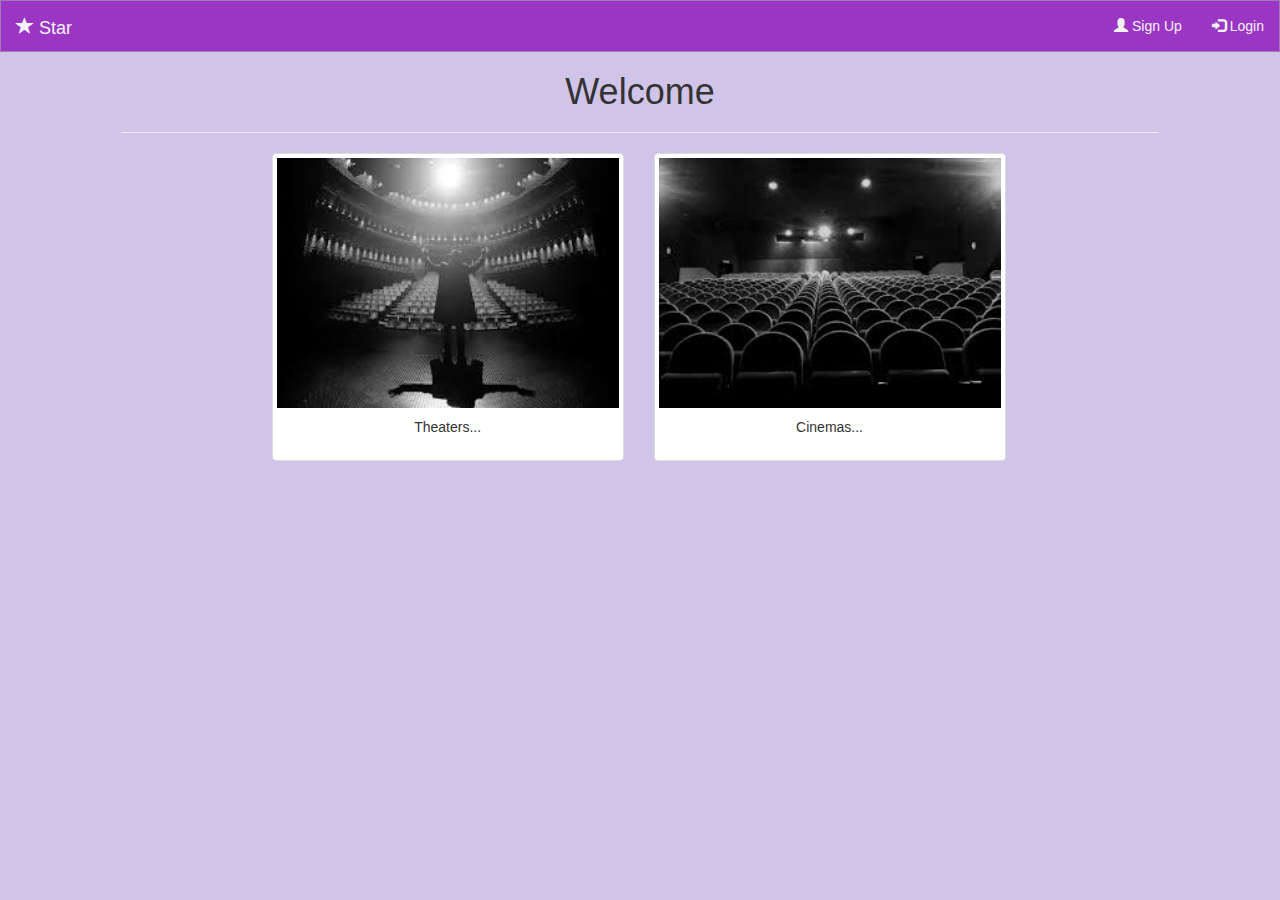
<file: ISA/src/main/resources/static/index.html>
<!DOCTYPE html>

<html>



<head>

	<!--link rel="stylesheet" href="css/bootstrap.min.css"-->
	<script src="js/jquery.min.js"></script>
	<script src="js/bootstrap.min.js"></script>
	<link rel="stylesheet" href="https://maxcdn.bootstrapcdn.com/bootstrap/3.3.7/css/bootstrap.min.css">
	<link rel="stylesheet" href="css/navbar.css">
	
	<meta name="viewport" content="width=device-width, initial-scale=1">
	<title> Home </title>
	
	
<style>

</style>

</head>



<body>


<nav class="navbar navbar-default">
  <div class="container-fluid">
    <div class="navbar-header">
      <a class="navbar-brand" href="index.html"><span class="glyphicon glyphicon-star" aria-hidden="true"></span> Star</a>
    </div>
    <ul class="nav navbar-nav navbar-right">
      <li><a href="UnregisteredUsers/registration.html"><span class="glyphicon glyphicon-user"></span> Sign Up</a></li>
      <li><a href="UnregisteredUsers/login.html"><span class="glyphicon glyphicon-log-in"></span> Login</a></li>
	  
    </ul>
  </div>
</nav>
  
<div class="container-fluid text-center">    
  <div class="row content">
    <div class="col-sm-1 sidenav">
     
    </div>
    <div class="col-lg-10"> 
      <h1>Welcome</h1>
      <hr>
      <div class="row" style="padding-left:150px;">
  <div class="col-lg-5">
    <div class="thumbnail">
      <a href="images/index.jpg">
        <img src="images/index.jpg" alt="Lights" style="width:100%; height:250px; width: 380px;" >
        <div class="caption">
          <p>Theaters...</p>
        </div>
      </a>
    </div>
  </div>
 <div class="col-lg-5">
    <div class="thumbnail">
      <a href="images/index1.jpg">
        <img src="images/index1.jpg" alt="Lights" style="width:100%; height:250px; width: 380px;">
        <div class="caption">
          <p>Cinemas...</p>
        </div>
      </a>
    </div>
  </div>
    </div>
	</div>
    <div class="col-sm-1 sidenav">
     
    </div>
  </div>
</div>



</body>



</html>
</file>
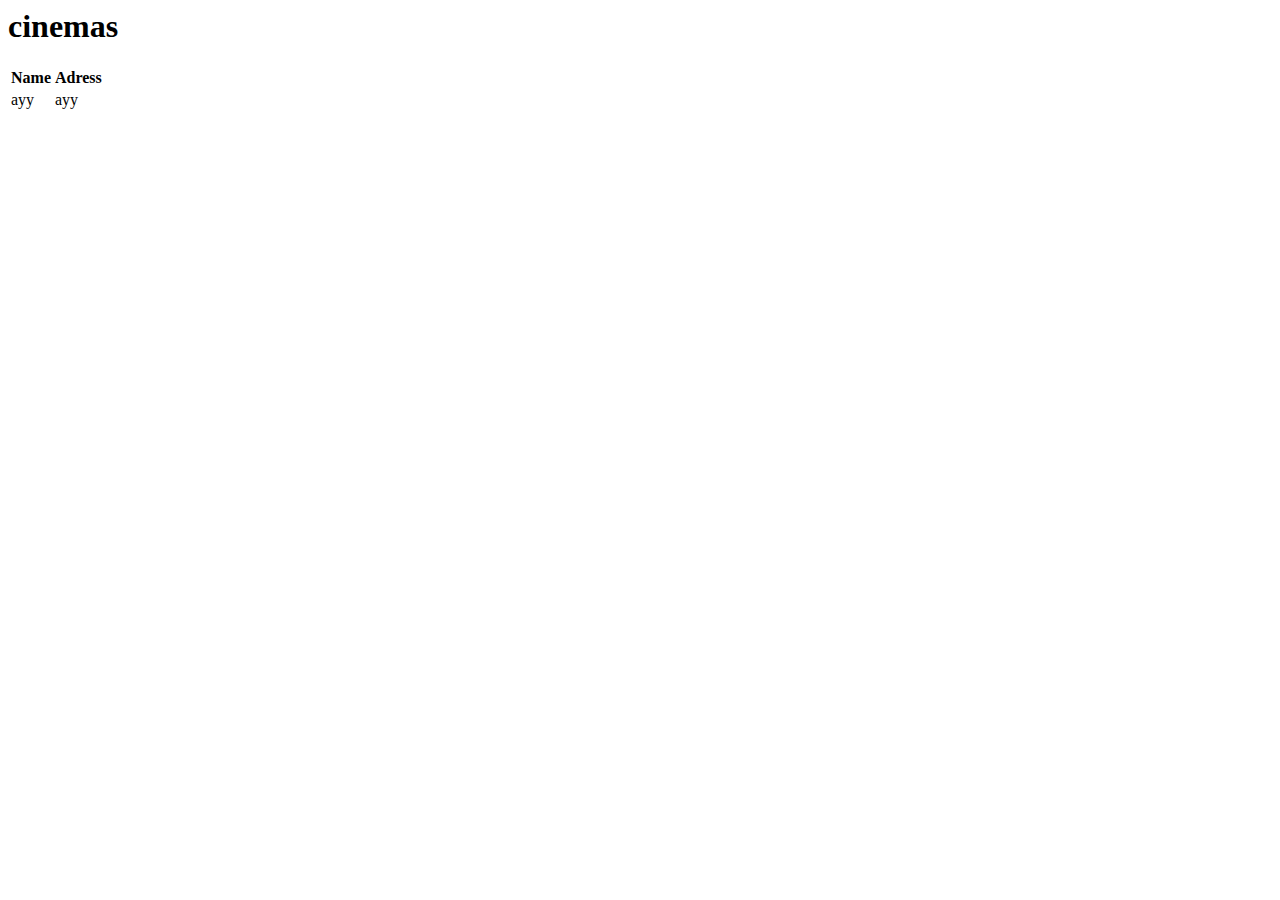
<file: ISA/bin/homeBody.html>
<html></html>
<h1>cinemas</h1>
	  <table class="table table-striped">
        <tr>
            <th>Name</th>
            <th>Adress</th>
        </tr>
        <tr th:each="cinema : ${cinemas}">
            <td th:text="${cinema.getName()}">ayy</td>
            <td th:text="${cinema.getAdress()}">ayy</td>
        </tr>
        </html>
</file>
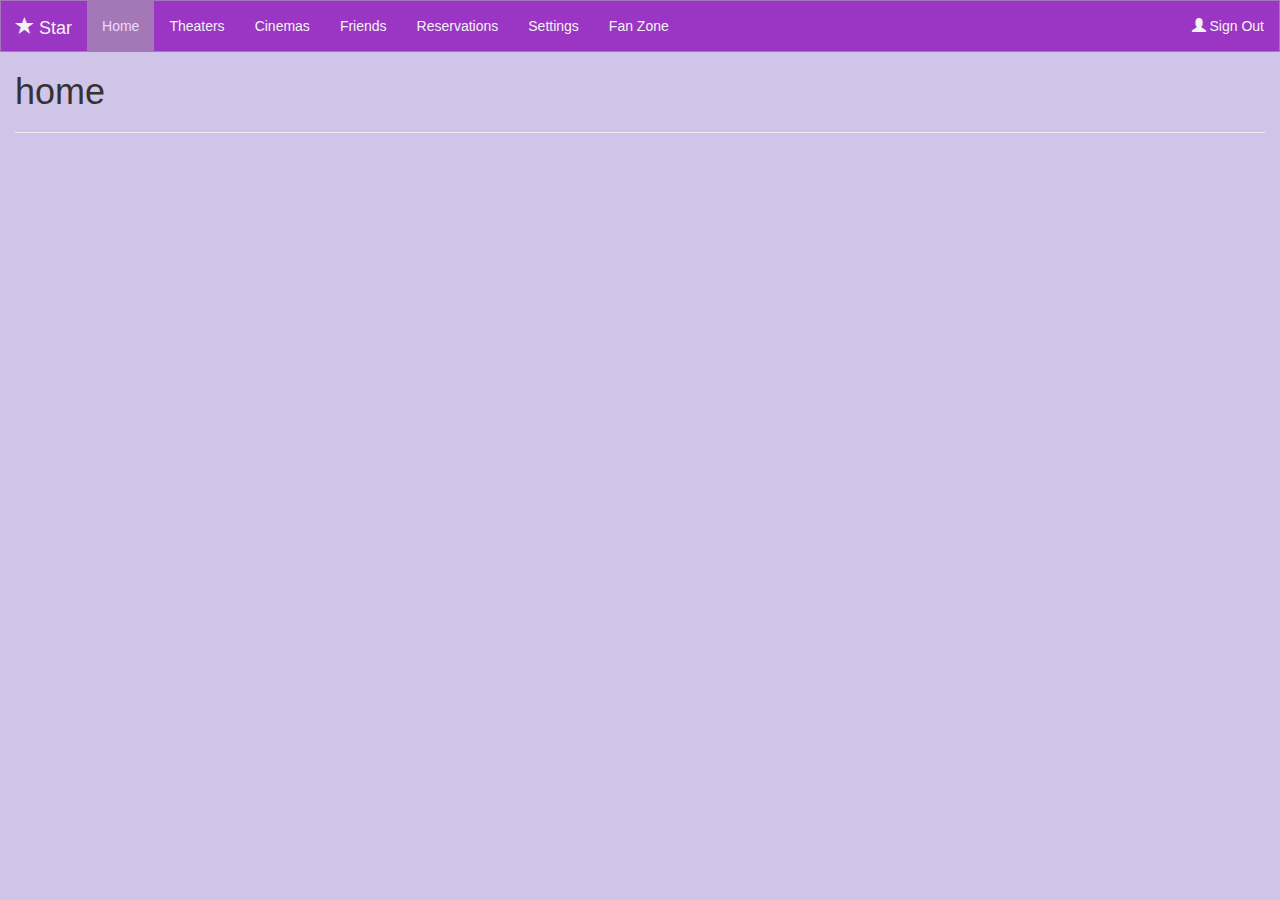
<file: ISA/src/main/resources/static/RegisteredUser/home.html>
<!DOCTYPE html>

<html>



<head>

	<!--link rel="stylesheet" href="css/bootstrap.min.css"-->
	<script src="../js/jquery.min.js"></script>
	<script src="../js/bootstrap.min.js"></script>
	<link rel="stylesheet" href="https://maxcdn.bootstrapcdn.com/bootstrap/3.3.7/css/bootstrap.min.css">
	<link rel="stylesheet" href="../css/navbar.css">
	
	<meta name="viewport" content="width=device-width, initial-scale=1">
	<title> User </title>
	
<style>

</style>

</head>

<body>

<nav class="navbar navbar-default">
  <div class="container-fluid">
    <div class="navbar-header">
      <a class="navbar-brand" href="../index.html"><span class="glyphicon glyphicon-star" aria-hidden="true"></span> Star</a>
    </div>
    <ul class="nav navbar-nav">

        <li class="active"><a data-toggle="tab"  href="#home">Home</a>
		</li>
        <li><a data-toggle="tab" href="#tab1">Theaters</a></li>
        <li><a data-toggle="tab" href="#tab2">Cinemas</a></li>
        <li><a data-toggle="tab" href="#tab3">Friends</a></li>
		<li><a data-toggle="tab" href="#tab4">Reservations</a></li>
		<li><a data-toggle="tab" href="#tab5">Settings</a></li>
		<li><a data-toggle="tab" href="#tab6">Fan Zone</a></li>
      </ul>
	  
	<ul class="nav navbar-nav navbar-right">
      <li><a href="#"><span class="glyphicon glyphicon-user"></span> Sign Out</a></li>	  
    </ul>
	
	
  </div>
</nav>

<div class="container-fluid text-center">    
  <div class="row content">
   
	
    <div class="col-lg-12 text-left"> 
      <div class="tab-content" style="">
	  
	  
	  <div id="home" class="tab-pane fade in active">
	 
	<h1> home </h1>
	
		<hr>
		
	
      </div>

 <div id="tab1" class="tab-pane fade">
      <h1>theaters</h1>
	  
	  
		
    </div>
	
 <div id="tab2" class="tab-pane fade">
      <h1>cinemas</h1>
	  
	  
	</div>
	
 <div id="tab3" class="tab-pane fade">
      <h1>friends</h1>
	  
	  
    </div>

	 <div id="tab4" class="tab-pane fade">
      <h1>reservations</h1>
	  
	  
    </div>
	
	 <div id="tab5" class="tab-pane fade">
      <h1>settings</h1>
	  
	  
    </div>
	
	 <div id="tab6" class="tab-pane fade">
		
	 <nav class="navbar navbar-default">
  <div class="container-fluid">
    <div class="navbar-header">
      <a class="navbar-brand" href="#">FanZone</a>
    </div>
    <ul class="nav navbar-nav">
	   <li class="active"><a data-toggle="tab"  href="#req">Requisites Store</a>
		</li>
        <li><a data-toggle="tab" href="#ads">User Ads</a></li>
      
    </ul>
    <form class="navbar-form navbar-left" action="/action_page.php">
      <div class="form-group">
        <input type="text" class="form-control" placeholder="Search">
		<button type="submit" class="btn btn-default">Submit</button>
      </div>
      
    </form>
  </div>
</nav> 

<div class="tab-content">
  <div id="req" class="tab-pane fade in active">

<div class="container-fluid text-center">    
  <div class="row content">
    <div class="col-sm-2 sidenav">
      <p><a href="#">Link</a></p>
      <p><a href="#">Link</a></p>
      <p><a href="#">Link</a></p>
    </div>
    <div class="col-sm-8 text-left"> 
      <h1>Welcome</h1>
      <p>Lorem ipsum dolor sit amet, consectetur adipiscing elit, sed do eiusmod tempor incididunt ut labore et dolore magna aliqua. Ut enim ad minim veniam, quis nostrud exercitation ullamco laboris nisi ut aliquip ex ea commodo consequat. Excepteur sint occaecat cupidatat non proident, sunt in culpa qui officia deserunt mollit anim id est laborum consectetur adipiscing elit, sed do eiusmod tempor incididunt ut labore et dolore magna aliqua. Ut enim ad minim veniam, quis nostrud exercitation ullamco laboris nisi ut aliquip ex ea commodo consequat.</p>
      <hr>
      <h3>Test</h3>
      <p>Lorem ipsum...</p>
    </div>
    <div class="col-sm-2 sidenav">
      <div class="well">
        <p>ADS</p>
      </div>
      <div class="well">
        <p>ADS</p>
      </div>
    </div>
  </div>
</div>

</div>

 <div id="ads" class="tab-pane fade">
      <h1>User Ads</h1>
	  
	  
    </div>	  
	  
 </div>
	
	
</div>
</div>

</div>
</div>



</body>
</html>
</file>
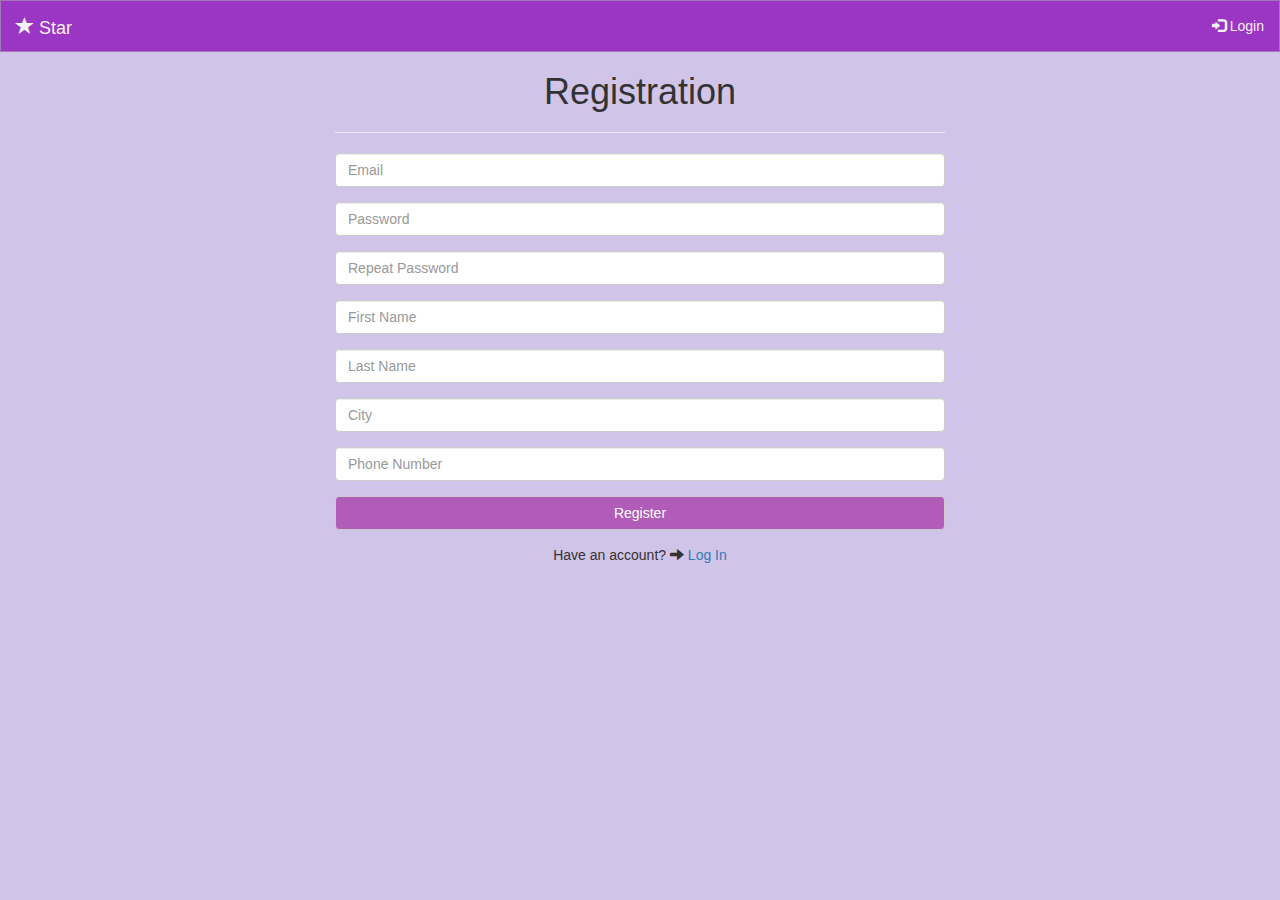
<file: ISA/src/main/resources/templates/UnregisteredUsers/registration.html>
<!DOCTYPE html>

<html xmlns:th="http://www.thymeleaf.org">



<head>

	<!--link rel="stylesheet" href="css/bootstrap.min.css"-->
	<script src="js/jquery.min.js"></script>
	<script src="js/bootstrap.min.js"></script>
	<link rel="stylesheet" href="https://maxcdn.bootstrapcdn.com/bootstrap/3.3.7/css/bootstrap.min.css">
	<link rel="stylesheet" href="css/navbar.css">
	<meta charset="UTF-8">
	<meta name="viewport" content="width=device-width, initial-scale=1">
	<title> Registration </title>
	
	<script>
	$(function() {
		var frm = $('#register');
		frm.submit(function submit(event){
			
			event.preventDefault();
			if($('#pass1').val() != $('#pass2').val()){
				alert('nisu iste');
				return false;
			}
			formData = JSON.stringify({
				email:$("#register [name='email1']").val(),
                password:$("#register [name='password1']").val(),
                name:$("#register [name='firstName']").val(),
                surname:$("#register [name='lastName']").val(),
                city:$("#register [name='city']").val(),
                phoneNumber:$("#register [name='number']").val(),
			});
			$.ajax({
				url: "/register",
				type: "POST",
				data: formData,
				contentType: "application/json",
				success: function(data) {
					alert("Success");
					window.location = "http://localhost:8080/login"
				},
				error: function(){
					alert("neuspeh");
				}
			});
			return false;
		});
	});
	</script>
	
<style>

</style>

</head>

<body>

<nav class="navbar navbar-default">
  <div class="container-fluid">
    <div class="navbar-header">
      <a class="navbar-brand" href="../index.html"><span class="glyphicon glyphicon-star" aria-hidden="true"></span> Star</a>
    </div>
    
    <ul class="nav navbar-nav navbar-right">
      <li><a href="login.html"><span class="glyphicon glyphicon-log-in"></span> Login</a></li>
	  
    </ul>
  </div>
</nav>

<div class="container-fluid text-center">    
  <div class="row content">
    <div class="col-sm-3 sidenav">
     
    </div>
    <div class="col-lg-6"> 

      <div class="login-form">
    <form id="register">
        <h1 class="text-center">Registration</h1>
			<hr>
        <div class="form-group">
            <input type="email" class="form-control" placeholder="Email" name="email1" required="required" >
        </div>
        <div class="form-group">
            <input type="password" class="form-control" placeholder="Password" name="password1" required="required" id="pass1" >
        </div>
		<div class="form-group">
            <input type="password" class="form-control" placeholder="Repeat Password" name="repeatPassword" required="required" id="pass2">
        </div>
		<div class="form-group">
            <input type="text" class="form-control" placeholder="First Name" name="firstName" required="required">
        </div>
		<div class="form-group">
            <input type="text" class="form-control" placeholder="Last Name" name="lastName" required="required">
        </div>
		<div class="form-group">
            <input type="text" class="form-control" placeholder="City" name="city" required="required">
        </div>
        <div class="form-group">
            <input type="text" class="form-control" placeholder="Phone Number" name="number" required="required">
        </div>
        <div class="form-group">
            <button type="submit" class="btn btn-default btn-block" id="submit">Register</button>
        </div>
            
    </form>
    <p class="text-center">Have an account? <span class="glyphicon glyphicon-arrow-right" aria-hidden="true"></span>  <a href="login.html">Log In</a></p>
</div>
    </div>
 
    <div class="col-sm-3 sidenav">
     
    </div>
  </div>
</div>


</body>
</html>
</file>
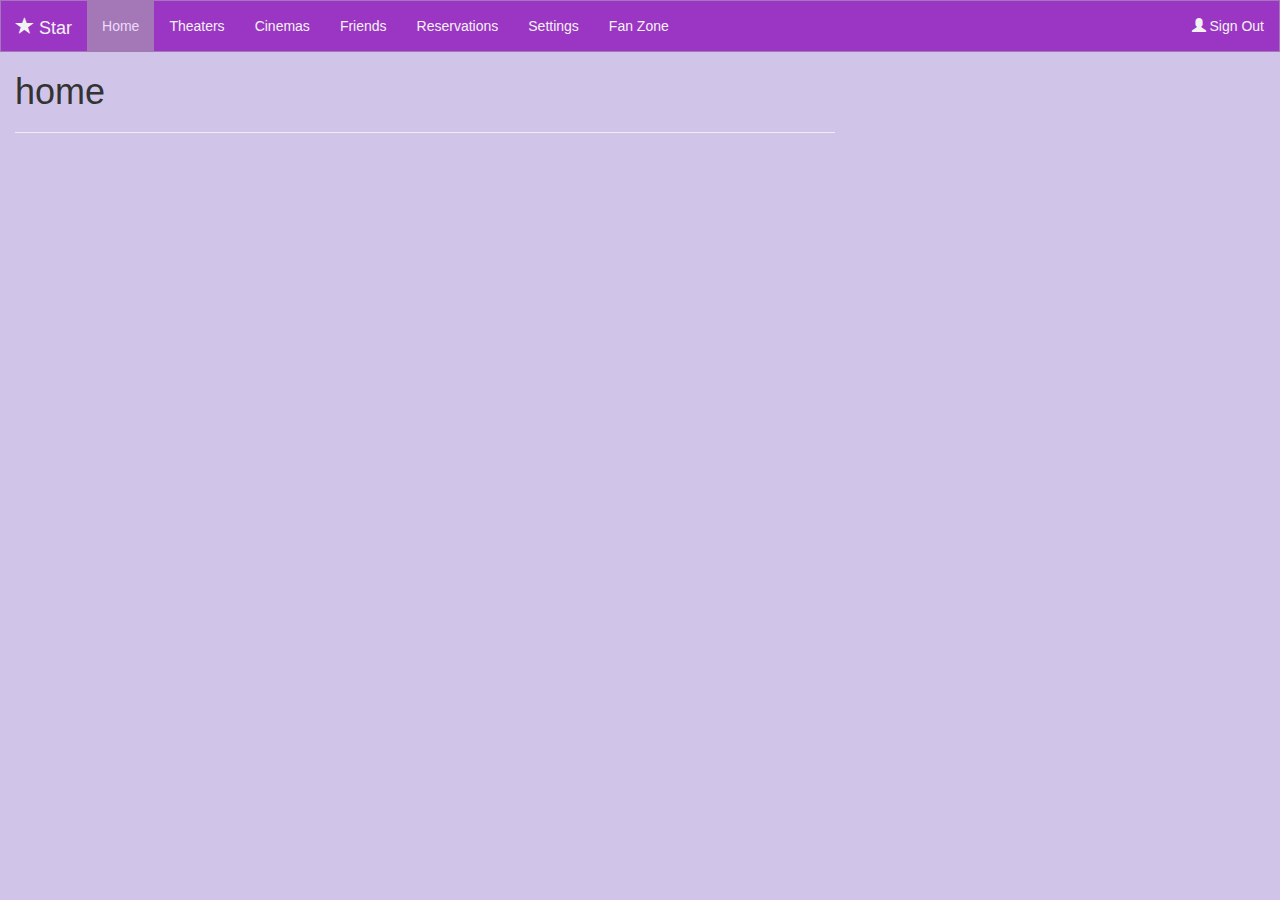
<file: ISA/bin/src/main/resources/static/RegisteredUser/home.html>
<!DOCTYPE html>

<html>



<head>

	<!--link rel="stylesheet" href="css/bootstrap.min.css"-->
	<script src="../js/jquery.min.js"></script>
	<script src="../js/bootstrap.min.js"></script>
	<link rel="stylesheet" href="https://maxcdn.bootstrapcdn.com/bootstrap/3.3.7/css/bootstrap.min.css">
	<link rel="stylesheet" href="../css/navbar.css">
	
	<meta name="viewport" content="width=device-width, initial-scale=1">
	<title> User </title>
	
<style>

</style>

</head>

<body>

<nav class="navbar navbar-default">
  <div class="container-fluid">
    <div class="navbar-header">
      <a class="navbar-brand" href="../index.html"><span class="glyphicon glyphicon-star" aria-hidden="true"></span> Star</a>
    </div>
    <ul class="nav navbar-nav">

        <li class="active"><a class="dropdown-toggle" data-toggle="tab" href="#home">Home</a>
		</li>
        <li><a data-toggle="tab" href="#tab1">Theaters</a></li>
        <li><a data-toggle="tab" href="#tab2">Cinemas</a></li>
        <li><a data-toggle="tab" href="#tab3">Friends</a></li>
		<li><a data-toggle="tab" href="#tab4">Reservations</a></li>
		<li><a data-toggle="tab" href="#tab5">Settings</a></li>
		<li><a data-toggle="tab" href="#tab6">Fan Zone</a></li>
      </ul>
	  
	<ul class="nav navbar-nav navbar-right">
      <li><a href="#"><span class="glyphicon glyphicon-user"></span> Sign Out</a></li>	  
    </ul>
	
	
  </div>
</nav>

<div class="container-fluid text-center">    
  <div class="row content">
   
	
    <div class="col-sm-8 text-left"> 
      <div class="tab-content" style="width:820px;">
	  
	  
	  <div id="home" class="tab-pane fade in active">
	 
	<h1> home </h1>
	
		<hr>
		
	
      </div>

 <div id="tab1" class="tab-pane fade">
      <h1>theaters</h1>
	  
	  
		
    </div>
	
 <div id="tab2" class="tab-pane fade">
      <h1>cinemas</h1>
	  
	  
	</div>
	
 <div id="tab3" class="tab-pane fade">
      <h1>friends</h1>
	  
	  
    </div>

	 <div id="tab4" class="tab-pane fade">
      <h1>reservations</h1>
	  
	  
    </div>
	
	 <div id="tab5" class="tab-pane fade">
      <h1>settings</h1>
	  
	  
    </div>
	
	 <div id="tab6" class="tab-pane fade">
      <h1>fan zone</h1>
	  
	  
    </div>
	
	
</div>
</div>

</div>
</div>



</body>
</html>
</file>
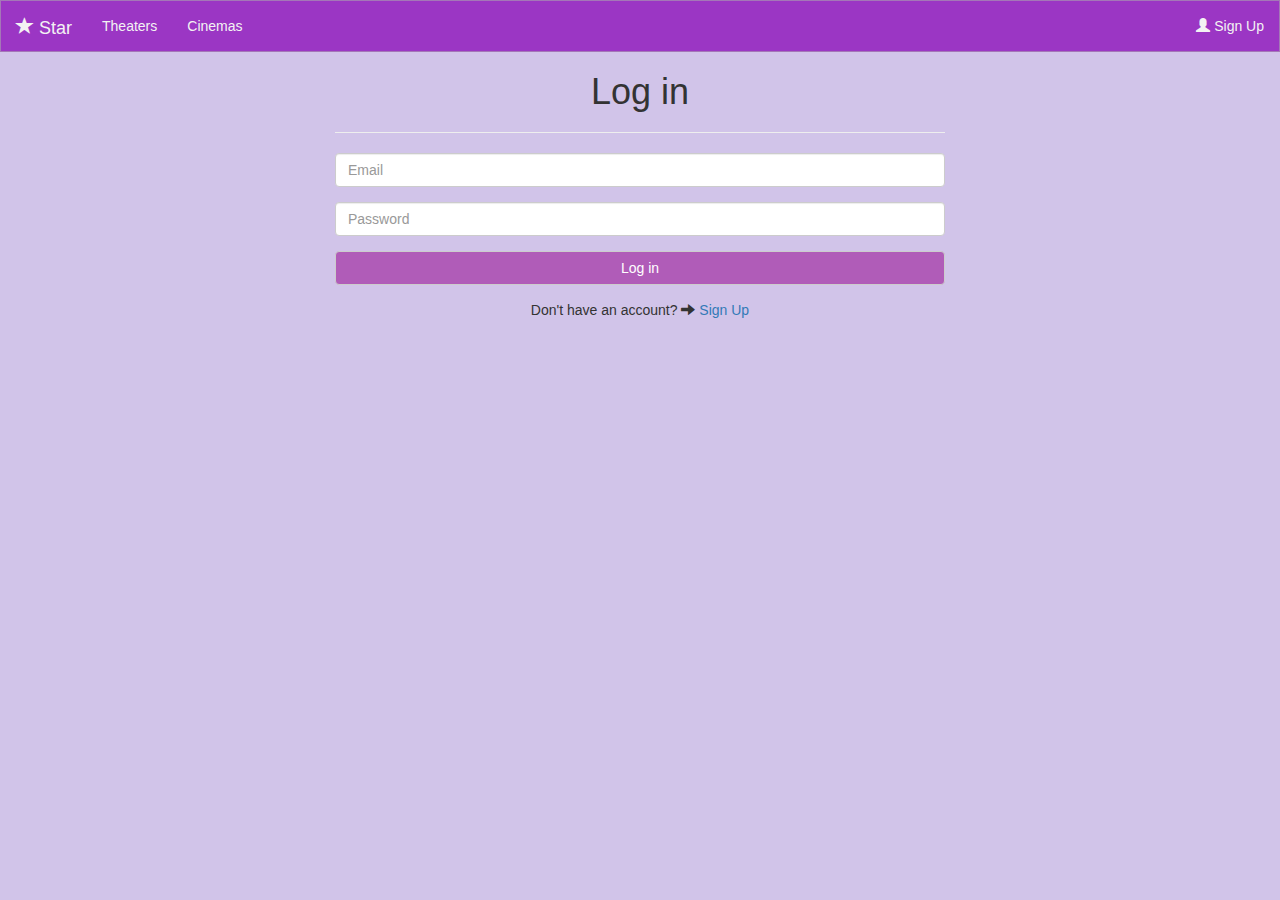
<file: ISA/bin/src/main/resources/static/UnregisteredUsers/login.html>
<!DOCTYPE html>

<html>



<head>

	<!--link rel="stylesheet" href="css/bootstrap.min.css"-->
	<script src="js/jquery.min.js"></script>
	<script src="js/bootstrap.min.js"></script>
	<link rel="stylesheet" href="https://maxcdn.bootstrapcdn.com/bootstrap/3.3.7/css/bootstrap.min.css">
	<link rel="stylesheet" href="css/navbar.css">
	
	<meta name="viewport" content="width=device-width, initial-scale=1">
	<title> Login </title>
	
<style>

</style>

</head>

<body>

<nav class="navbar navbar-default">
  <div class="container-fluid">
    <div class="navbar-header">
      <a class="navbar-brand" href="../index.html"><span class="glyphicon glyphicon-star" aria-hidden="true"></span> Star</a>
    </div>
    <ul class="nav navbar-nav">
  
        <li><a href="#">Theaters</a></li>
        <li><a href="#">Cinemas</a></li>      
      </li>
      </ul>
	
	<ul class="nav navbar-nav navbar-right">
      <li><a href="registration.html"><span class="glyphicon glyphicon-user"></span> Sign Up</a></li>	  
    </ul>
	
	
  </div>
</nav>

<div class="container-fluid text-center">    
  <div class="row content">
    <div class="col-sm-3 sidenav">
     
    </div>
    <div class="col-lg-6"> 

      <div class="login-form">
    <form action="/examples/actions/confirmation.php" method="post">
        <h1 class="text-center">Log in</h1>
			<hr>
        <div class="form-group">
            <input type="email" class="form-control" placeholder="Email" name="email" required="required">
        </div>
		
        <div class="form-group">
            <input type="password" class="form-control" placeholder="Password" required="required">
        </div>
        <div class="form-group">
            <button type="submit" class="btn btn-default btn-block">Log in</button>
        </div>
           
    </form>
    <p class="text-center">Don't have an account? <span class="glyphicon glyphicon-arrow-right" aria-hidden="true"></span>   <a href="registration.html">Sign Up</a></p>
</div>  
    </div>
    <div class="col-sm-3 sidenav">
     
    </div>
 </div>
</div>


</body>
</html>
</file>
<file: ISA/src/main/resources/static/css/navbar.css>
/* Remove the navbar's default margin-bottom and rounded borders */ 
.navbar {
      margin-bottom: 0;
      border-radius: 0;
}
body {
		background-color: #d1c4e9;
}
.btn.btn-default.btn-block {
    color: #FFFFFF;
    background-color: #b05cb8;
  
}
.btn.btn-default {
    color: #FFFFFF;
    background-color: #b05cb8;
  
}

#table1{
	background-color: white;
}
.navbar-default {
  background-color: #9b36c4;
  border-color: #a477b7;
}
.navbar-default .navbar-brand {
  color: #f3f2f3;
}
.navbar-default .navbar-brand:hover,
.navbar-default .navbar-brand:focus {
  color: #ebdbfc;
}
.navbar-default .navbar-text {
  color: #f3f2f3;
}
.navbar-default .navbar-nav > li > a {
  color: #f3f2f3;
}
.navbar-default .navbar-nav > li > a:hover,
.navbar-default .navbar-nav > li > a:focus {
  color: #ebdbfc;
}
.navbar-default .navbar-nav > li > .dropdown-menu {
  background-color: #9b36c4;
}
.navbar-default .navbar-nav > li > .dropdown-menu > li > a {
  color: #f3f2f3;
}
.navbar-default .navbar-nav > li > .dropdown-menu > li > a:hover,
.navbar-default .navbar-nav > li > .dropdown-menu > li > a:focus {
  color: #ebdbfc;
  background-color: #a477b7;
}
.navbar-default .navbar-nav > li > .dropdown-menu > li.divider {
  background-color: #a477b7;
}
.navbar-default .navbar-nav .open .dropdown-menu > .active > a,
.navbar-default .navbar-nav .open .dropdown-menu > .active > a:hover,
.navbar-default .navbar-nav .open .dropdown-menu > .active > a:focus {
  color: #ebdbfc;
  background-color: #a477b7;
}
.navbar-default .navbar-nav > .active > a,
.navbar-default .navbar-nav > .active > a:hover,
.navbar-default .navbar-nav > .active > a:focus {
  color: #ebdbfc;
  background-color: #a477b7;
}
.navbar-default .navbar-nav > .open > a,
.navbar-default .navbar-nav > .open > a:hover,
.navbar-default .navbar-nav > .open > a:focus {
  color: #ebdbfc;
  background-color: #a477b7;
}
.navbar-default .navbar-toggle {
  border-color: #a477b7;
}
.navbar-default .navbar-toggle:hover,
.navbar-default .navbar-toggle:focus {
  background-color: #a477b7;
}
.navbar-default .navbar-toggle .icon-bar {
  background-color: #f3f2f3;
}
.navbar-default .navbar-collapse,
.navbar-default .navbar-form {
  border-color: #f3f2f3;
}
.navbar-default .navbar-link {
  color: #f3f2f3;
}
.navbar-default .navbar-link:hover {
  color: #ebdbfc;
}

@media (max-width: 767px) {
  .navbar-default .navbar-nav .open .dropdown-menu > li > a {
    color: #f3f2f3;
  }
  .navbar-default .navbar-nav .open .dropdown-menu > li > a:hover,
  .navbar-default .navbar-nav .open .dropdown-menu > li > a:focus {
    color: #ebdbfc;
  }
  .navbar-default .navbar-nav .open .dropdown-menu > .active > a,
  .navbar-default .navbar-nav .open .dropdown-menu > .active > a:hover,
  .navbar-default .navbar-nav .open .dropdown-menu > .active > a:focus {
    color: #ebdbfc;
    background-color: #a477b7;
  }
</file>
<file: ISA/src/main/resources/templates/UnregisteredUsers/css/navbar.css>
/* Remove the navbar's default margin-bottom and rounded borders */ 
.navbar {
      margin-bottom: 0;
      border-radius: 0;
}
body {
		background-color: #d1c4e9;
}
.btn.btn-default.btn-block {
    color: #FFFFFF;
    background-color: #b05cb8;
  
}

#table1{
	bgcolor: white;
}
.navbar-default {
  background-color: #9b36c4;
  border-color: #a477b7;
}
.navbar-default .navbar-brand {
  color: #f3f2f3;
}
.navbar-default .navbar-brand:hover,
.navbar-default .navbar-brand:focus {
  color: #ebdbfc;
}
.navbar-default .navbar-text {
  color: #f3f2f3;
}
.navbar-default .navbar-nav > li > a {
  color: #f3f2f3;
}
.navbar-default .navbar-nav > li > a:hover,
.navbar-default .navbar-nav > li > a:focus {
  color: #ebdbfc;
}
.navbar-default .navbar-nav > li > .dropdown-menu {
  background-color: #9b36c4;
}
.navbar-default .navbar-nav > li > .dropdown-menu > li > a {
  color: #f3f2f3;
}
.navbar-default .navbar-nav > li > .dropdown-menu > li > a:hover,
.navbar-default .navbar-nav > li > .dropdown-menu > li > a:focus {
  color: #ebdbfc;
  background-color: #a477b7;
}
.navbar-default .navbar-nav > li > .dropdown-menu > li.divider {
  background-color: #a477b7;
}
.navbar-default .navbar-nav .open .dropdown-menu > .active > a,
.navbar-default .navbar-nav .open .dropdown-menu > .active > a:hover,
.navbar-default .navbar-nav .open .dropdown-menu > .active > a:focus {
  color: #ebdbfc;
  background-color: #a477b7;
}
.navbar-default .navbar-nav > .active > a,
.navbar-default .navbar-nav > .active > a:hover,
.navbar-default .navbar-nav > .active > a:focus {
  color: #ebdbfc;
  background-color: #a477b7;
}
.navbar-default .navbar-nav > .open > a,
.navbar-default .navbar-nav > .open > a:hover,
.navbar-default .navbar-nav > .open > a:focus {
  color: #ebdbfc;
  background-color: #a477b7;
}
.navbar-default .navbar-toggle {
  border-color: #a477b7;
}
.navbar-default .navbar-toggle:hover,
.navbar-default .navbar-toggle:focus {
  background-color: #a477b7;
}
.navbar-default .navbar-toggle .icon-bar {
  background-color: #f3f2f3;
}
.navbar-default .navbar-collapse,
.navbar-default .navbar-form {
  border-color: #f3f2f3;
}
.navbar-default .navbar-link {
  color: #f3f2f3;
}
.navbar-default .navbar-link:hover {
  color: #ebdbfc;
}

@media (max-width: 767px) {
  .navbar-default .navbar-nav .open .dropdown-menu > li > a {
    color: #f3f2f3;
  }
  .navbar-default .navbar-nav .open .dropdown-menu > li > a:hover,
  .navbar-default .navbar-nav .open .dropdown-menu > li > a:focus {
    color: #ebdbfc;
  }
  .navbar-default .navbar-nav .open .dropdown-menu > .active > a,
  .navbar-default .navbar-nav .open .dropdown-menu > .active > a:hover,
  .navbar-default .navbar-nav .open .dropdown-menu > .active > a:focus {
    color: #ebdbfc;
    background-color: #a477b7;
  }
</file>
<file: ISA/bin/src/main/resources/static/css/navbar.css>
/* Remove the navbar's default margin-bottom and rounded borders */ 
.navbar {
      margin-bottom: 0;
      border-radius: 0;
}
body {
		background-color: #d1c4e9;
}
.btn.btn-default.btn-block {
    color: #FFFFFF;
    background-color: #b05cb8;
  
}


.navbar-default {
  background-color: #9b36c4;
  border-color: #a477b7;
}
.navbar-default .navbar-brand {
  color: #f3f2f3;
}
.navbar-default .navbar-brand:hover,
.navbar-default .navbar-brand:focus {
  color: #ebdbfc;
}
.navbar-default .navbar-text {
  color: #f3f2f3;
}
.navbar-default .navbar-nav > li > a {
  color: #f3f2f3;
}
.navbar-default .navbar-nav > li > a:hover,
.navbar-default .navbar-nav > li > a:focus {
  color: #ebdbfc;
}
.navbar-default .navbar-nav > li > .dropdown-menu {
  background-color: #9b36c4;
}
.navbar-default .navbar-nav > li > .dropdown-menu > li > a {
  color: #f3f2f3;
}
.navbar-default .navbar-nav > li > .dropdown-menu > li > a:hover,
.navbar-default .navbar-nav > li > .dropdown-menu > li > a:focus {
  color: #ebdbfc;
  background-color: #a477b7;
}
.navbar-default .navbar-nav > li > .dropdown-menu > li.divider {
  background-color: #a477b7;
}
.navbar-default .navbar-nav .open .dropdown-menu > .active > a,
.navbar-default .navbar-nav .open .dropdown-menu > .active > a:hover,
.navbar-default .navbar-nav .open .dropdown-menu > .active > a:focus {
  color: #ebdbfc;
  background-color: #a477b7;
}
.navbar-default .navbar-nav > .active > a,
.navbar-default .navbar-nav > .active > a:hover,
.navbar-default .navbar-nav > .active > a:focus {
  color: #ebdbfc;
  background-color: #a477b7;
}
.navbar-default .navbar-nav > .open > a,
.navbar-default .navbar-nav > .open > a:hover,
.navbar-default .navbar-nav > .open > a:focus {
  color: #ebdbfc;
  background-color: #a477b7;
}
.navbar-default .navbar-toggle {
  border-color: #a477b7;
}
.navbar-default .navbar-toggle:hover,
.navbar-default .navbar-toggle:focus {
  background-color: #a477b7;
}
.navbar-default .navbar-toggle .icon-bar {
  background-color: #f3f2f3;
}
.navbar-default .navbar-collapse,
.navbar-default .navbar-form {
  border-color: #f3f2f3;
}
.navbar-default .navbar-link {
  color: #f3f2f3;
}
.navbar-default .navbar-link:hover {
  color: #ebdbfc;
}

@media (max-width: 767px) {
  .navbar-default .navbar-nav .open .dropdown-menu > li > a {
    color: #f3f2f3;
  }
  .navbar-default .navbar-nav .open .dropdown-menu > li > a:hover,
  .navbar-default .navbar-nav .open .dropdown-menu > li > a:focus {
    color: #ebdbfc;
  }
  .navbar-default .navbar-nav .open .dropdown-menu > .active > a,
  .navbar-default .navbar-nav .open .dropdown-menu > .active > a:hover,
  .navbar-default .navbar-nav .open .dropdown-menu > .active > a:focus {
    color: #ebdbfc;
    background-color: #a477b7;
  }
</file>
<file: ISA/bin/src/main/resources/static/UnregisteredUsers/css/navbar.css>
/* Remove the navbar's default margin-bottom and rounded borders */ 
.navbar {
      margin-bottom: 0;
      border-radius: 0;
}
body {
		background-color: #d1c4e9;
}
.btn.btn-default.btn-block {
    color: #FFFFFF;
    background-color: #b05cb8;
  
}


.navbar-default {
  background-color: #9b36c4;
  border-color: #a477b7;
}
.navbar-default .navbar-brand {
  color: #f3f2f3;
}
.navbar-default .navbar-brand:hover,
.navbar-default .navbar-brand:focus {
  color: #ebdbfc;
}
.navbar-default .navbar-text {
  color: #f3f2f3;
}
.navbar-default .navbar-nav > li > a {
  color: #f3f2f3;
}
.navbar-default .navbar-nav > li > a:hover,
.navbar-default .navbar-nav > li > a:focus {
  color: #ebdbfc;
}
.navbar-default .navbar-nav > li > .dropdown-menu {
  background-color: #9b36c4;
}
.navbar-default .navbar-nav > li > .dropdown-menu > li > a {
  color: #f3f2f3;
}
.navbar-default .navbar-nav > li > .dropdown-menu > li > a:hover,
.navbar-default .navbar-nav > li > .dropdown-menu > li > a:focus {
  color: #ebdbfc;
  background-color: #a477b7;
}
.navbar-default .navbar-nav > li > .dropdown-menu > li.divider {
  background-color: #a477b7;
}
.navbar-default .navbar-nav .open .dropdown-menu > .active > a,
.navbar-default .navbar-nav .open .dropdown-menu > .active > a:hover,
.navbar-default .navbar-nav .open .dropdown-menu > .active > a:focus {
  color: #ebdbfc;
  background-color: #a477b7;
}
.navbar-default .navbar-nav > .active > a,
.navbar-default .navbar-nav > .active > a:hover,
.navbar-default .navbar-nav > .active > a:focus {
  color: #ebdbfc;
  background-color: #a477b7;
}
.navbar-default .navbar-nav > .open > a,
.navbar-default .navbar-nav > .open > a:hover,
.navbar-default .navbar-nav > .open > a:focus {
  color: #ebdbfc;
  background-color: #a477b7;
}
.navbar-default .navbar-toggle {
  border-color: #a477b7;
}
.navbar-default .navbar-toggle:hover,
.navbar-default .navbar-toggle:focus {
  background-color: #a477b7;
}
.navbar-default .navbar-toggle .icon-bar {
  background-color: #f3f2f3;
}
.navbar-default .navbar-collapse,
.navbar-default .navbar-form {
  border-color: #f3f2f3;
}
.navbar-default .navbar-link {
  color: #f3f2f3;
}
.navbar-default .navbar-link:hover {
  color: #ebdbfc;
}

@media (max-width: 767px) {
  .navbar-default .navbar-nav .open .dropdown-menu > li > a {
    color: #f3f2f3;
  }
  .navbar-default .navbar-nav .open .dropdown-menu > li > a:hover,
  .navbar-default .navbar-nav .open .dropdown-menu > li > a:focus {
    color: #ebdbfc;
  }
  .navbar-default .navbar-nav .open .dropdown-menu > .active > a,
  .navbar-default .navbar-nav .open .dropdown-menu > .active > a:hover,
  .navbar-default .navbar-nav .open .dropdown-menu > .active > a:focus {
    color: #ebdbfc;
    background-color: #a477b7;
  }
</file>
